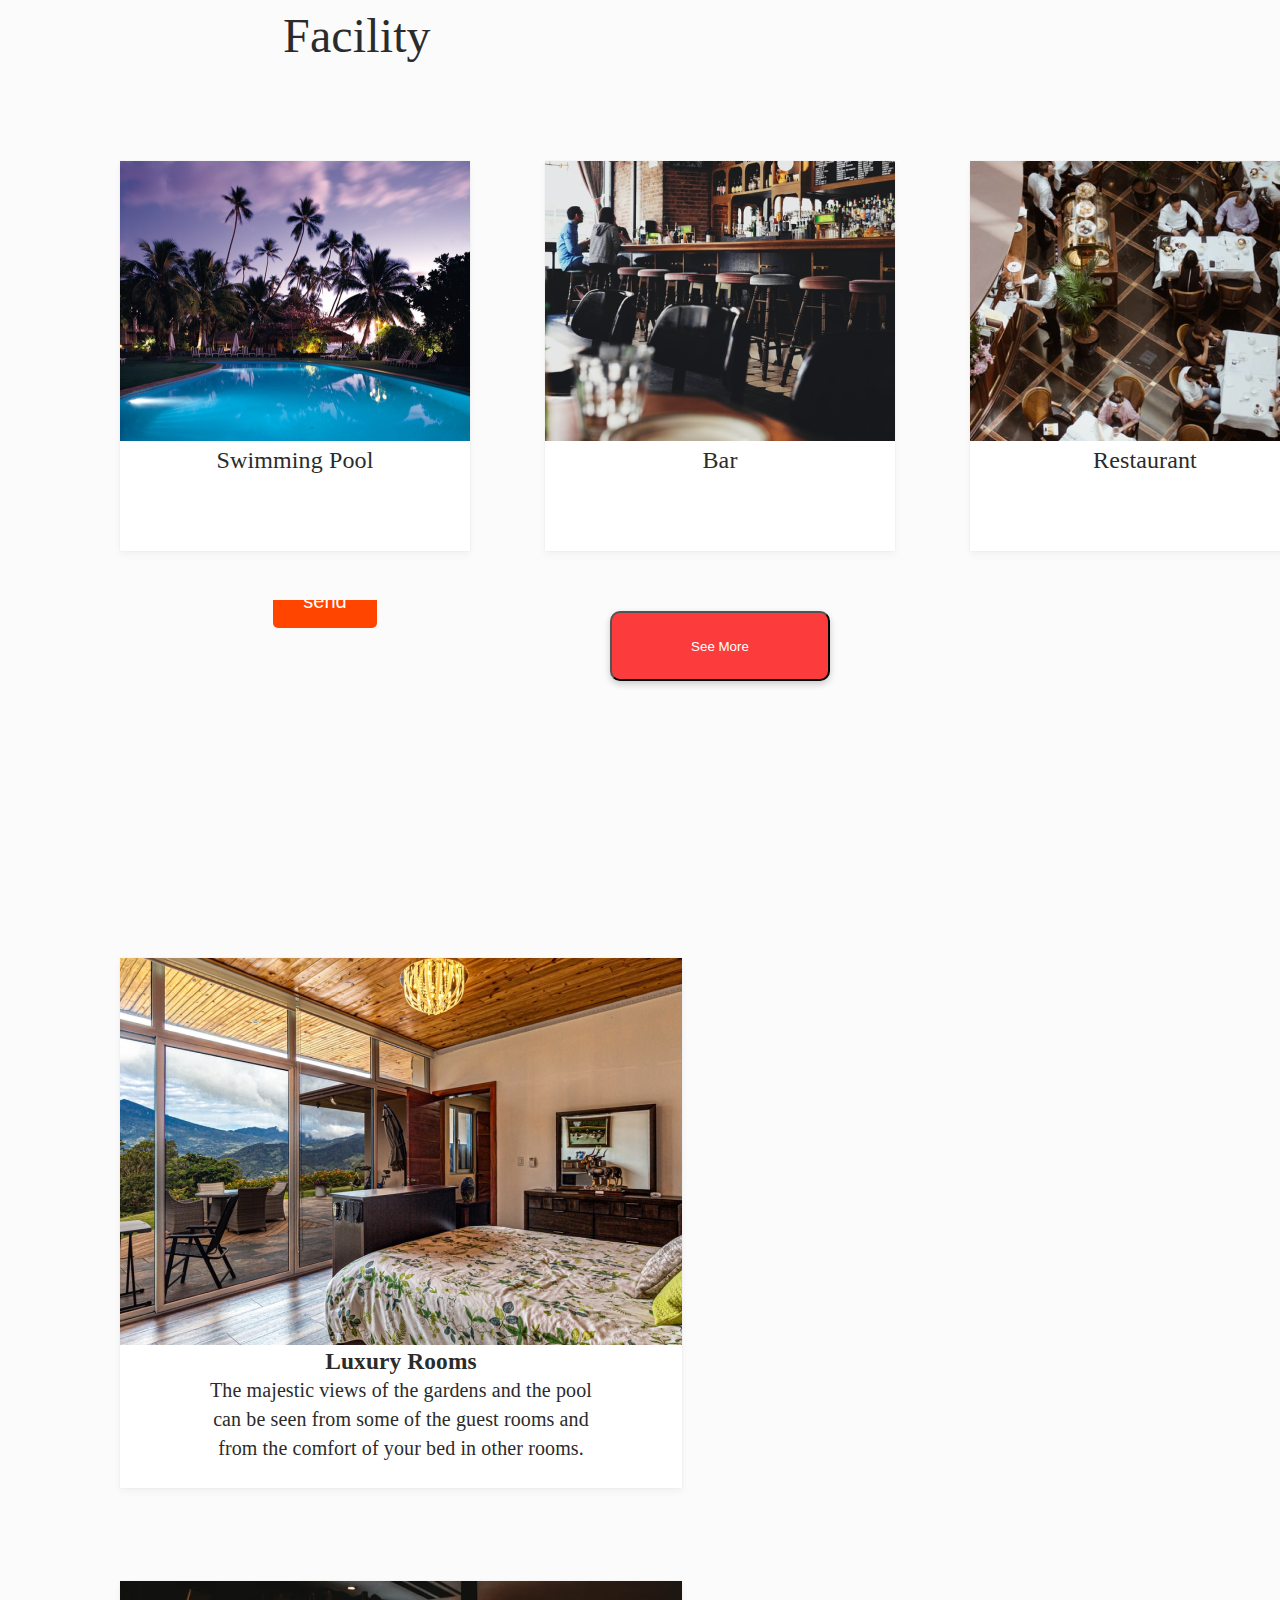
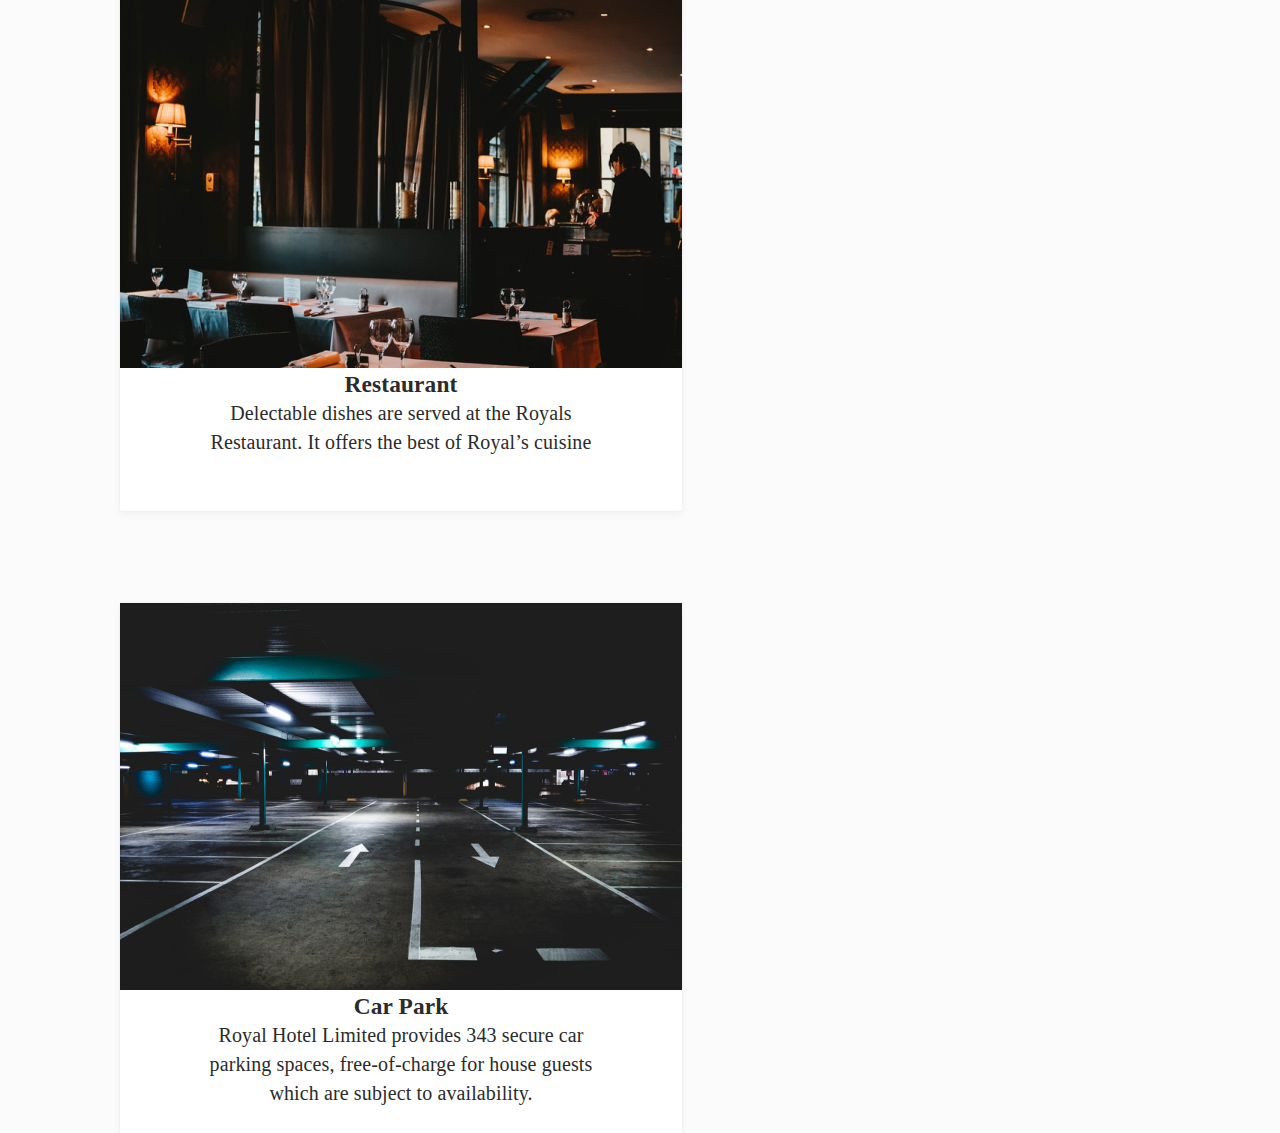
<file: index.html>
<!doctype html>
<html lang="en">

        <!-- Head Section -->
        <head>

            <!-- Web Title -->
            <title>
                RoyalHotel
            </title>


            <!-- Meta Tags -->
            <meta charset="utf-8">
            <meta name="viewport" content="width=device-width, initial-scale=1">


            <!-- CSS and Bootstrap Files -->
            <link rel="stylesheet" type="text/css" href="css/home.css">
            <link rel="stylesheet" type="text/css" href="css/facility.css">
            
            <!-- Bootstrap will be inserted by Debbie Pius     -->


        </head>
       
        <body class="background">
            

            <div class="facilityCard">
                <div class="head">
                   
                    <img id="head" src="images/facility/dining.png">
                    <div class="head-text">
                        <p class="facility">OUR FACILITIES</p>
                    </div>
                    
                </div>
                
    ​          
                <div class="card1">
                    <img id="card1" src="images/facility/room.png">
                    <div class="label">
                        <h3>Luxury Rooms</h3>
                        <p class="p1">The majestic views of the gardens and the pool<br> 
                            can be seen from some of the guest rooms and<br>
                        from the comfort of your bed in other rooms.</p>
                    </div>
                    
                </div>
    ​
                <div class="card2">
                    <img id="card2" src="images/facility/pool.png">
                    <div class="label">
                        <h3>Swimming Pool</h3>
                        <p class="p1">Have a drink at the bar separating the pools and<br>
                             enjoy 360-degree views of the surrounding.</p>
                    </div>
                    
                </div>
    ​
                <div class="card3">
                    <img id="card3"src="images/facility/dinner.png">
                    <div class="label">
                        <h3>Restaurant</h3>
                        <p class="p1">Delectable dishes are served at the Royals<br>
                             Restaurant. It offers the best of Royal’s cuisine</p>
                    </div>
                    
                </div>
               
               
                <div class="card4">
                    <img id="card4" src="images/facility/bar.png">
                    <div class="label">
                        <h3>Bar</h3>
                        <p class="p1"> Located next to the lobby, our Kuban Bar offers<br>
                             variety of Local and International Drinks as well<br>
                              as non-alcoholic beverages and tea & coffee. </p> 
                    </div>
                </div>
           
    ​
    ​
    ​
    ​
            <div class="card5">
                <img id="card5" src="images/facility/park.png">
                <div class="label">
                    <h3>Car Park</h3>
                    <p class="p1">Royal Hotel Limited provides 343 secure car<br>
                         parking spaces, free-of-charge for house guests<br>
                          which are subject to availability.</p> 
                </div>
            </div>
    ​
            <div class="card6">
                <img id="card6" src="images/facility/wifi.png">
                <div class="label">
                    <h3>Free WiFi</h3>
                    <p class="p1">Hitting speeds of 1GB per second, our free and<br>
                         unlimited Wi-Fi is powerful enough to download<br>
                          an entire movie in under a minute.</p> 
                </div>
            </div>
            

         </div>

    

             <div class="contacts">      
           <h1 class="contact__name">contact us</h1>
        <div class="contact">
            <form action="" class="contact__form">
                    <div class="form__group">
                        <input type="text" class="contact__input" id="name" placeholder="Your name" required>
                    </div>

                    <div class="form__group">
                        <input type="email" class="contact__input" id="email" placeholder="Email" required>
                    </div>

                    <div class="form__group">
                        <input type="text" class="contact__input" id="name" placeholder="subject" required>
                    </div>

                    <div class="form__group">
                        <textarea name="" class="contact__input" cols="30" rows="6" placeholder="message"></textarea>
                    </div>

                      <div class="form__button">
                        <button class="btn">send</button>
                    </div>



            </form>
            <div class="images">
                <img src="images/Rectangle 6 (1).png" alt="side images" class="img">
            </div>
        </div>
        </div>


  
            
        <div class="facilityCard">
        	<p class="facilityHead">Facility</p> 

        	<div class="facilitySubCardLeft">
        		<img src="images/Swimming_Pool.png">
        		<p class="facilitySubFoot">Swimming Pool</p>
        	</div>

        	<div class="facilitySubCardCenter">
        		<img src="images/Bar.png">
        		<p class="facilitySubFoot">Bar</p>
        	</div>

        	<div class="facilitySubCardRight">
        		<img src="images/Restaurant.png">
        		<p class="facilitySubFoot">Restaurant</p>
        	</div>
        	 <button class="facilityFoot">See More</button>
        </div>
                
        </body>
</html>
</file>
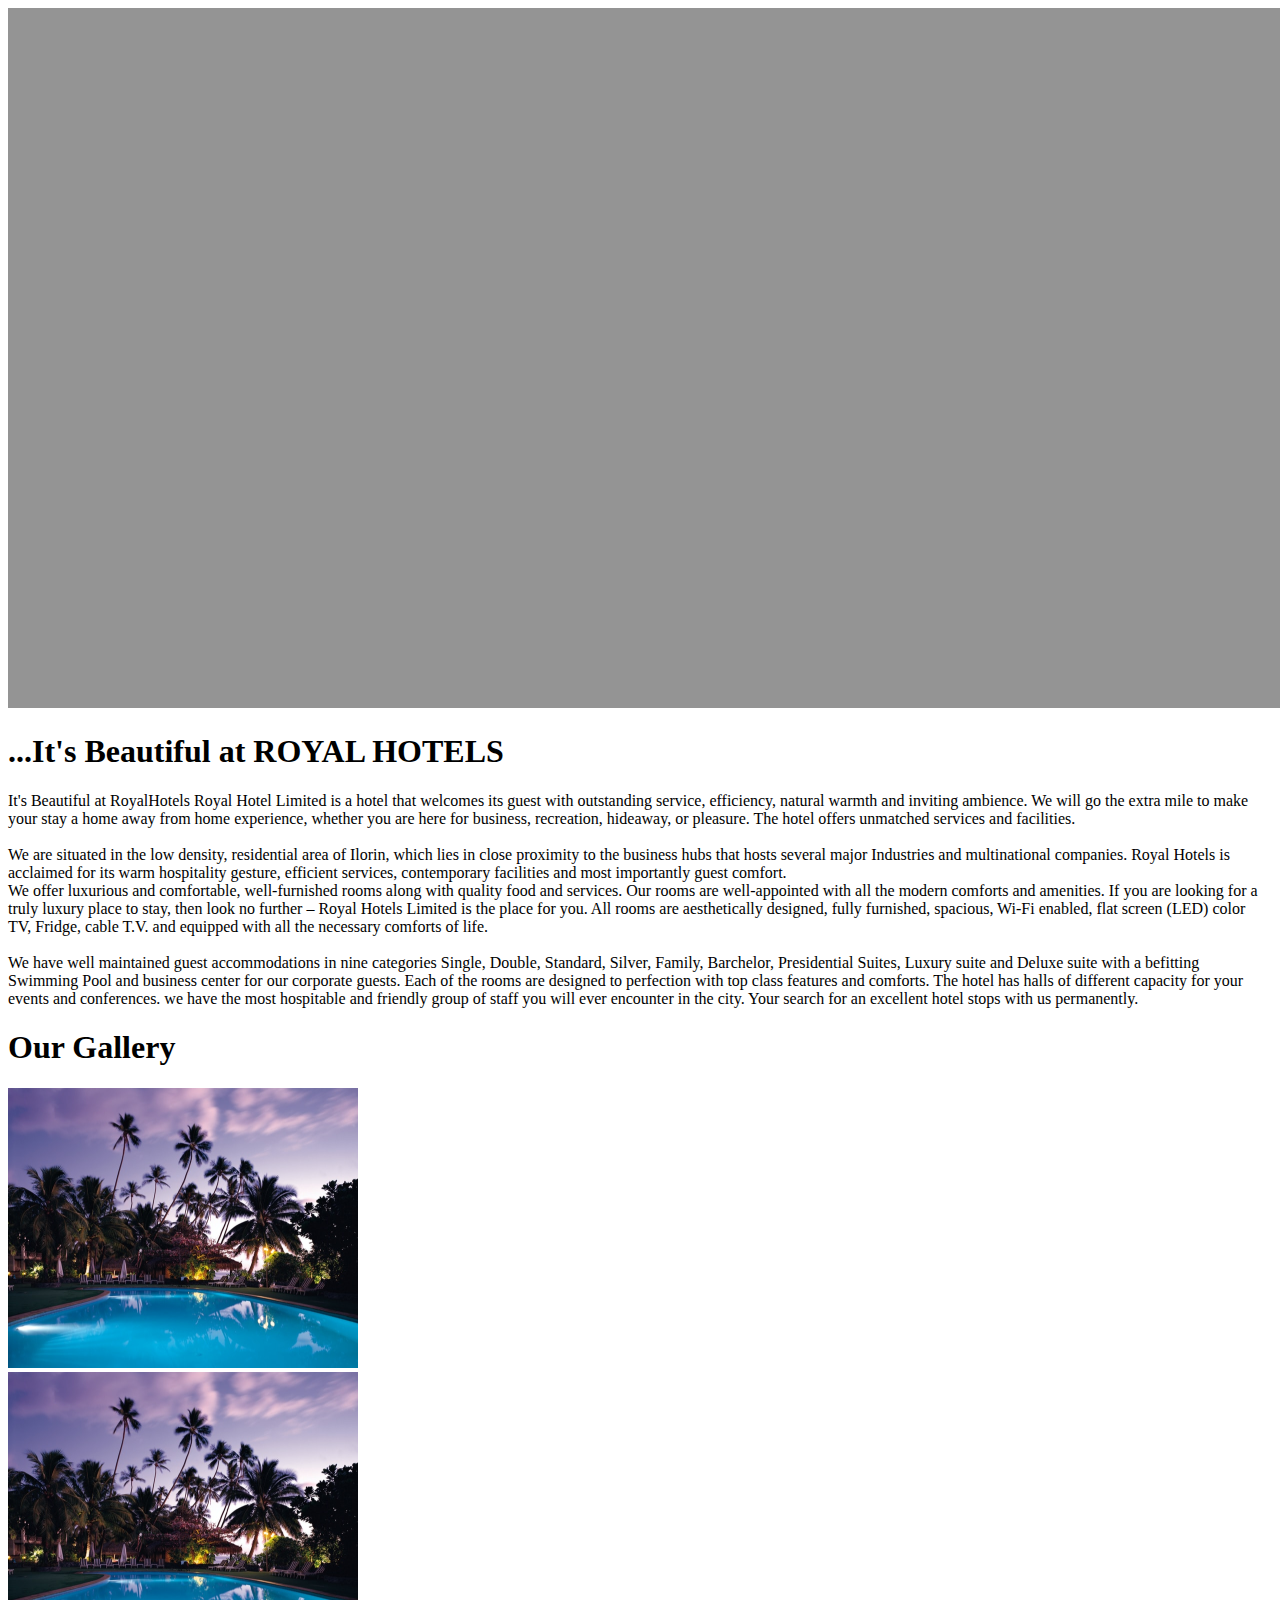
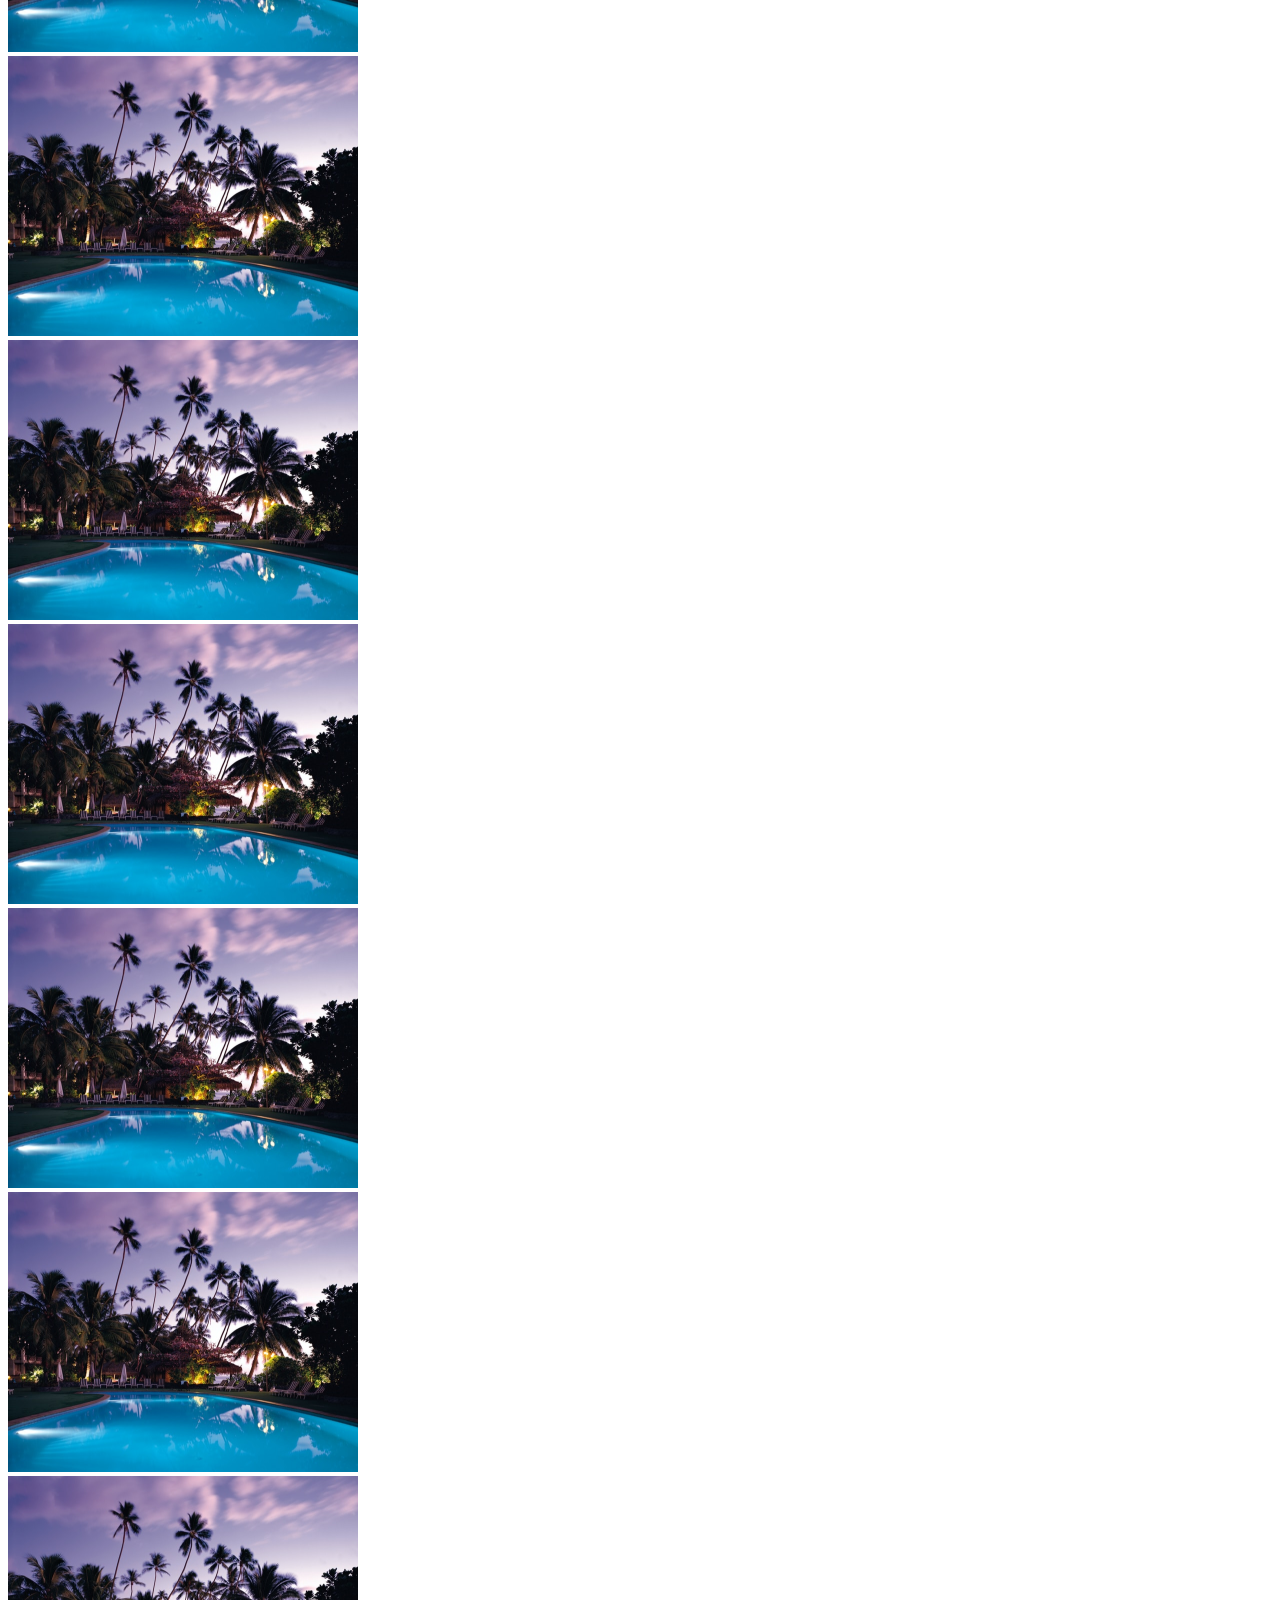
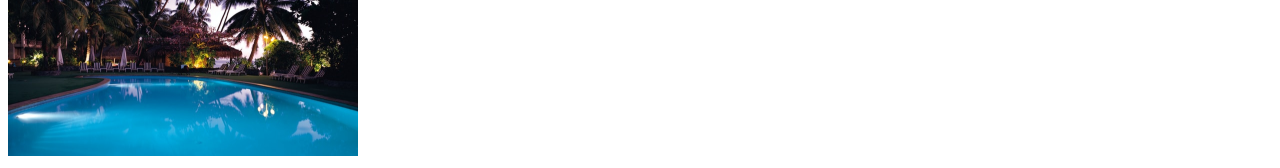
<file: About us.html>
<!DOCTYPE html>
<html>
<head>
	<title>About us</title>
</head>
<body>
	<div class="AboutUs-landing">
		<img src="images/Rectangle 5.png">

	</div>


	<div class="col-sm-12 noted">
		<h1 class="Royaltag">...It's Beautiful at ROYAL HOTELS</h1>

		<p class="longnote">It's Beautiful at RoyalHotels Royal Hotel Limited is a hotel that 
		welcomes its guest with outstanding service, efficiency, natural 
		warmth and inviting ambience. We will go the extra mile to make 
		your stay a home away from home experience, 
		whether you are here for business, recreation, hideaway, or pleasure. 
		The hotel offers unmatched services and facilities.
		<br> <br>

		We are situated in the low density, residential area of Ilorin, 
		which lies in close proximity to the business hubs that hosts 
		several major Industries and multinational companies. 
		Royal Hotels is acclaimed for its warm hospitality gesture, 
		efficient services, contemporary facilities and 
		most importantly guest comfort. 
		<br>
		We offer luxurious and comfortable, well-furnished rooms along with quality food and services. 
		Our rooms are well-appointed with all the modern comforts and amenities. 
		If you are looking for a truly luxury place to stay, then look no further – 
		Royal Hotels Limited is the place for you. 
		All rooms are aesthetically designed, fully furnished,
		spacious, Wi-Fi enabled, flat screen (LED) color TV,
		Fridge, cable T.V. and equipped with all the necessary comforts of life.
		<br><br>

		We have well maintained guest accommodations in nine categories Single, 
		Double, Standard, Silver, Family, Barchelor, Presidential Suites, 
		Luxury suite and Deluxe suite with a befitting Swimming Pool and 
		business center for our corporate guests. Each of the rooms are 
		designed to perfection with top class features and comforts. 
		The hotel has halls of different capacity for your events and conferences. 
		we have the most hospitable and friendly group of staff you will ever encounter in the city. 
		Your search for an excellent hotel stops with us permanently.
	</p>
	</div>


	<div class="section2">
		<h1>Our Gallery</h1>
		<div class="col-sm-3">
			<div class="grid-box"><img src="images/Rectangle 9 (3).png"></div>
			<div class="grid-box"><img src="images/Rectangle 9 (3).png"></div>
			<div class="grid-box"><img src="images/Rectangle 9 (3).png"></div>
			<div class="grid-box"><img src="images/Rectangle 9 (3).png"></div>
		</div>
		<div class="col-sm-3">
			<div class="grid-box"><img src="images/Rectangle 9 (3).png"></div>
			<div class="grid-box"><img src="images/Rectangle 9 (3).png"></div>
			<div class="grid-box"><img src="images/Rectangle 9 (3).png"></div>
			<div class="grid-box"><img src="images/Rectangle 9 (3).png"></div>
		</div>

	</div>
</body>
</html>
</file>
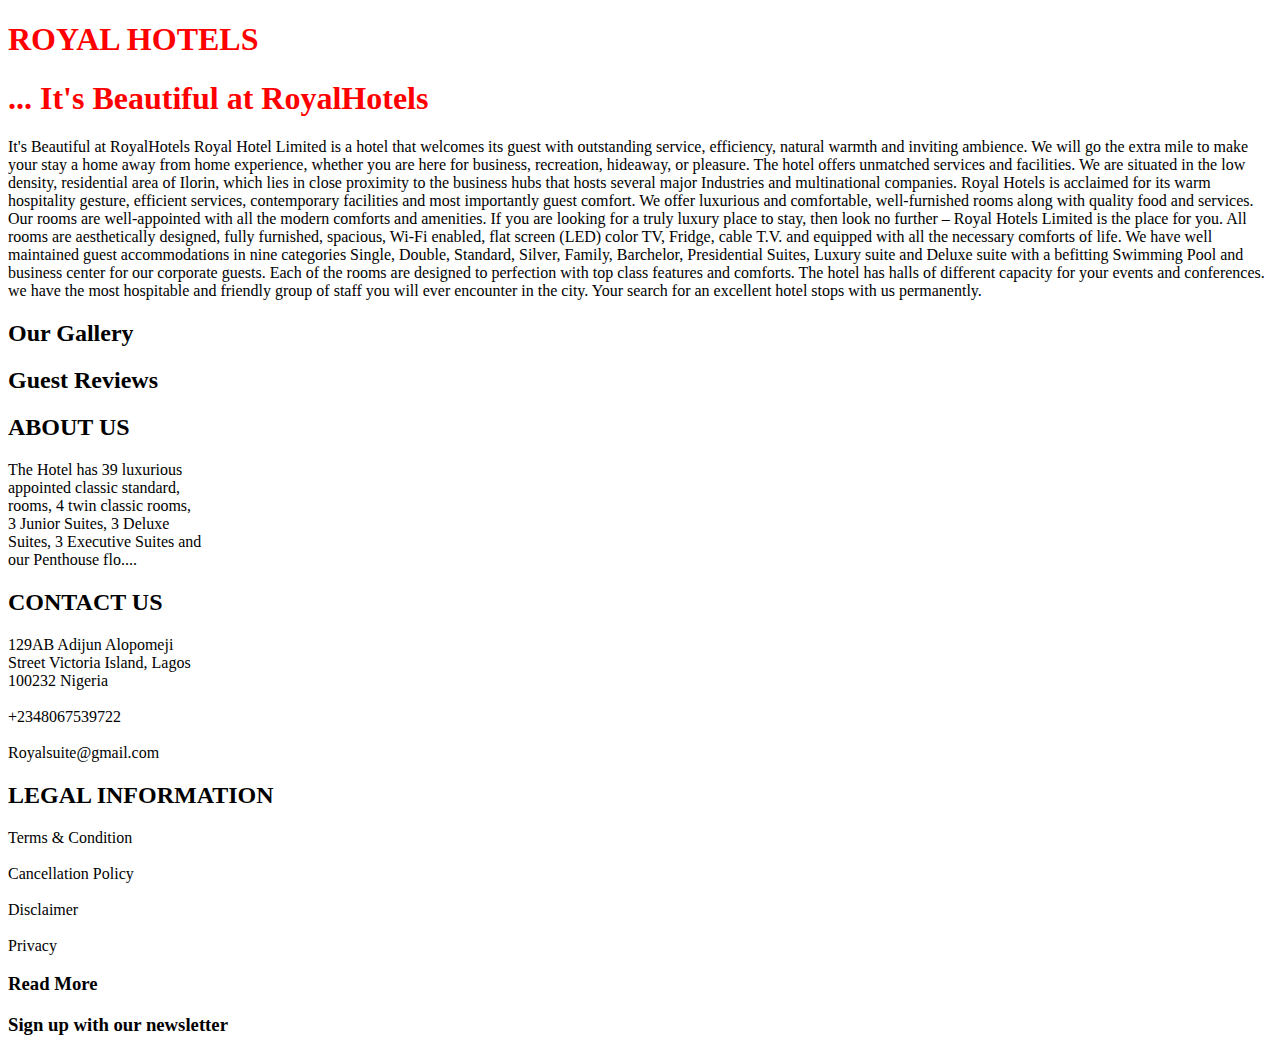
<file: Habout us.html>
<!DOCTYPE html>
<html>
<head>
	<title>About us</title>
	<style>
		h1{background-color: white;
			color:red;
			text-align: left;

		}
	</style>
</head>
<body>
	<h1>ROYAL HOTELS</h1>
	<h1>... It's Beautiful at RoyalHotels</h1>
	
	<P>It's Beautiful at RoyalHotels Royal Hotel Limited is a hotel that welcomes its guest with outstanding service, efficiency, natural warmth and inviting ambience. We will go the extra mile to make your stay a home away from home experience, whether you are here for business, recreation, hideaway, or pleasure. The hotel offers unmatched services and facilities. We are situated in the low density, residential area of Ilorin, which lies in close proximity to the business hubs that hosts several major Industries and multinational companies. Royal Hotels is acclaimed for its warm hospitality gesture, efficient services, contemporary facilities and most importantly guest comfort. We offer luxurious and comfortable, well-furnished rooms along with quality food and services. Our rooms are well-appointed with all the modern comforts and amenities. If you are looking for a truly luxury place to stay, then look no further – Royal Hotels Limited is the place for you. All rooms are aesthetically designed, fully furnished, spacious, Wi-Fi enabled, flat screen (LED) color TV, Fridge, cable T.V. and equipped with all the necessary comforts of life. We have well maintained guest accommodations in nine categories Single, Double, Standard, Silver, Family, Barchelor, Presidential Suites, Luxury suite and Deluxe suite with a befitting Swimming Pool and business center for our corporate guests. Each of the rooms are designed to perfection with top class features and comforts. The hotel has halls of different capacity for your events and conferences. we have the most hospitable and friendly group of staff you will ever encounter in the city. Your search for an excellent hotel stops with us permanently.</P>
	<b><h2>Our Gallery</h2></b>


	<b><h2>Guest Reviews</h2></b>

	<div>
		<b><h2>ABOUT US</b></h2>
	<p>The Hotel has 39 luxurious<br>
	appointed classic standard,<br> rooms, 4 twin classic rooms,<br>
	3 Junior Suites, 3 Deluxe <br>Suites, 3 Executive Suites and <br>
	our Penthouse flo....  </p>
<b><h2>CONTACT US</b></h2>
<p>129AB Adijun Alopomeji<br>Street Victoria Island, Lagos<br>100232 Nigeria<br><br>+2348067539722<br><br>Royalsuite@gmail.com</p>
<b><h2>LEGAL INFORMATION</b></h2>
<p>Terms & Condition<br><br>Cancellation Policy<br><br>Disclaimer<br><br>Privacy</p>
</div>
<div><B><h3>Read More</h3></B></div>
<B><p><h3>Sign up with our newsletter</h3></p></B>



</body>
</html>
</file>
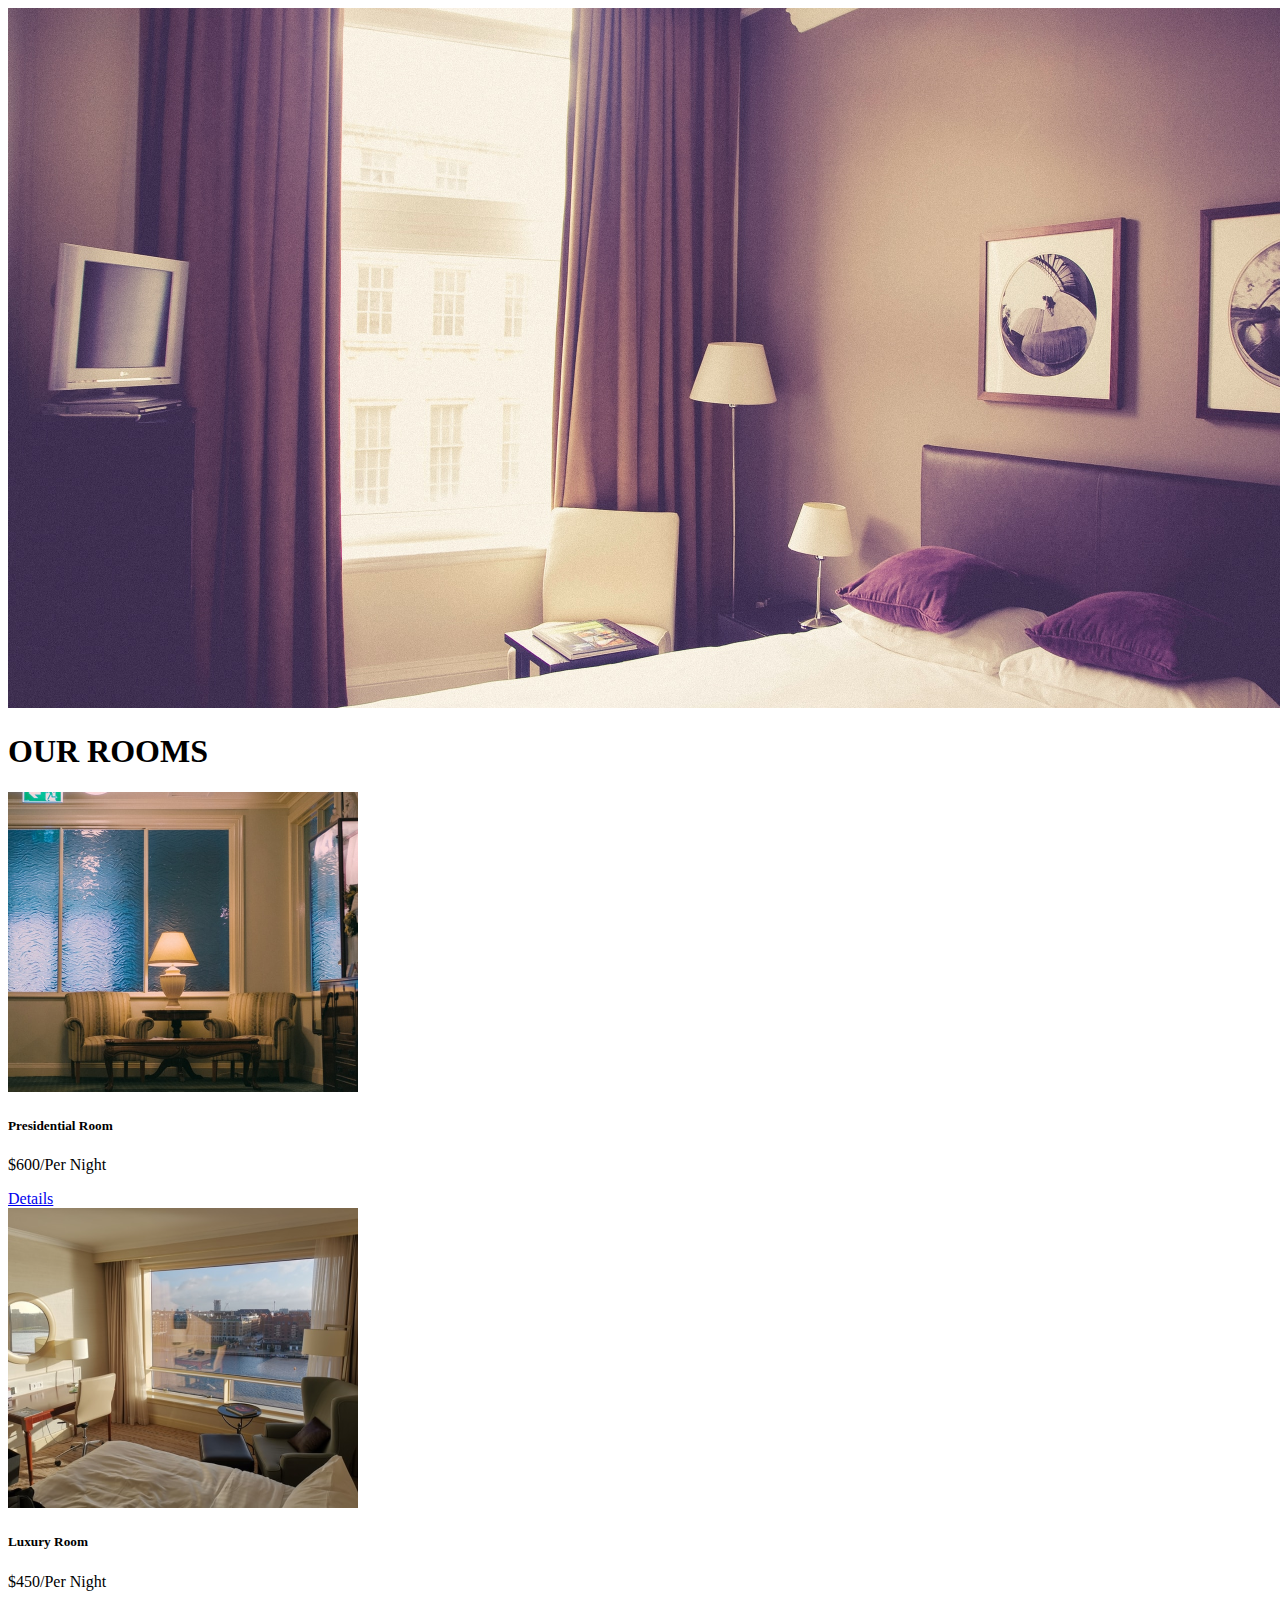
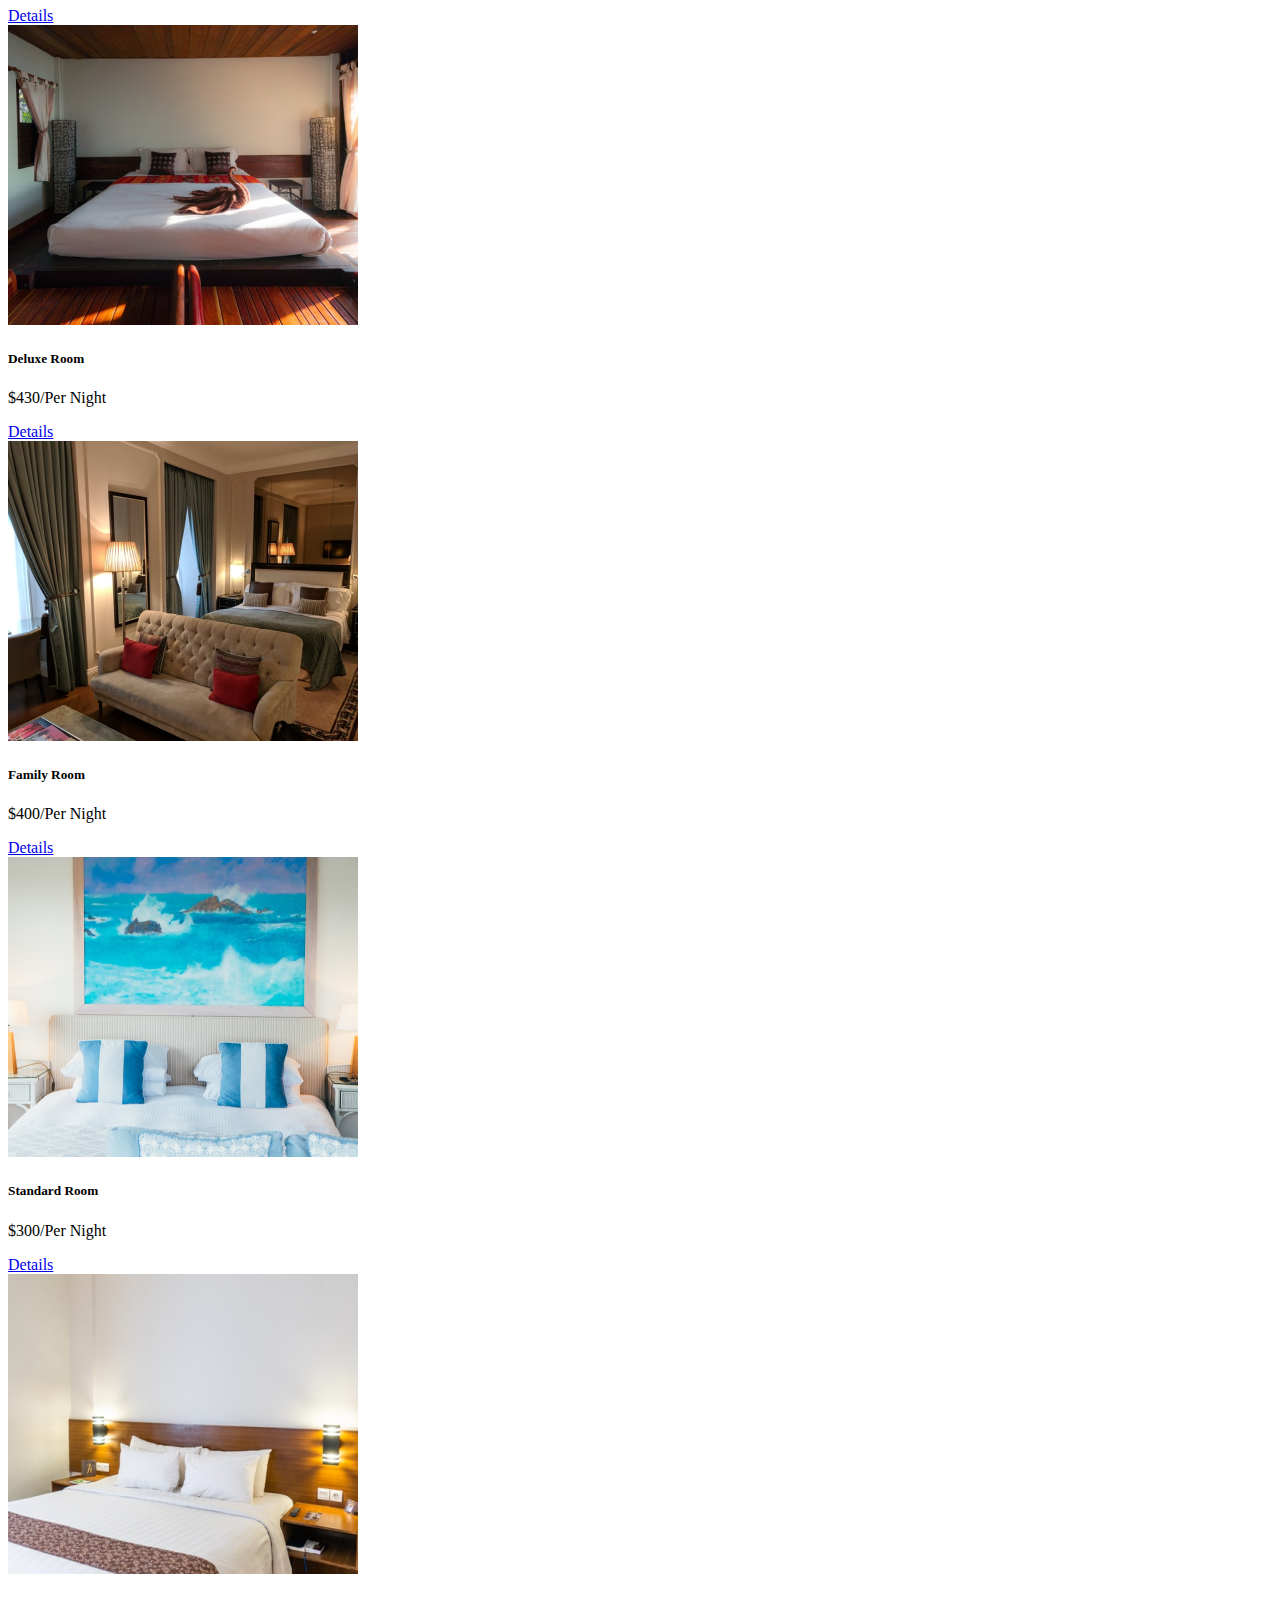
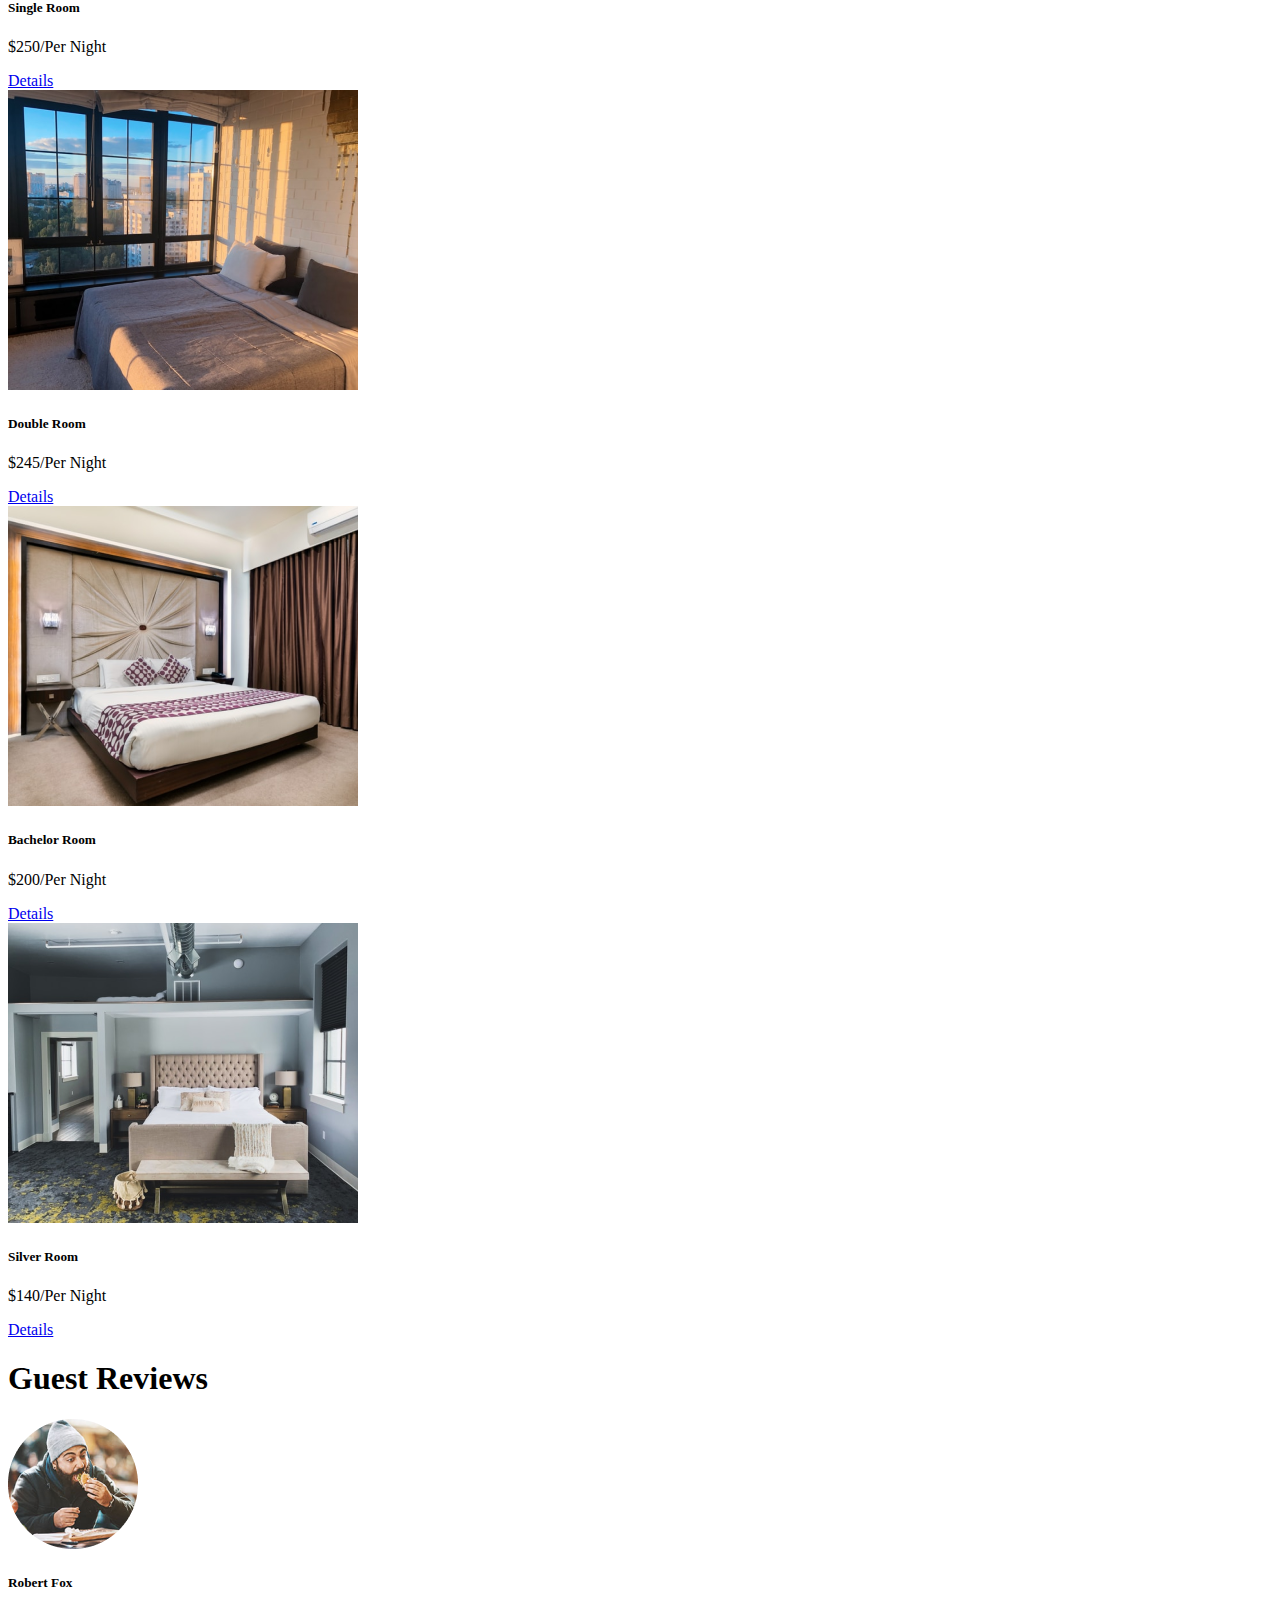
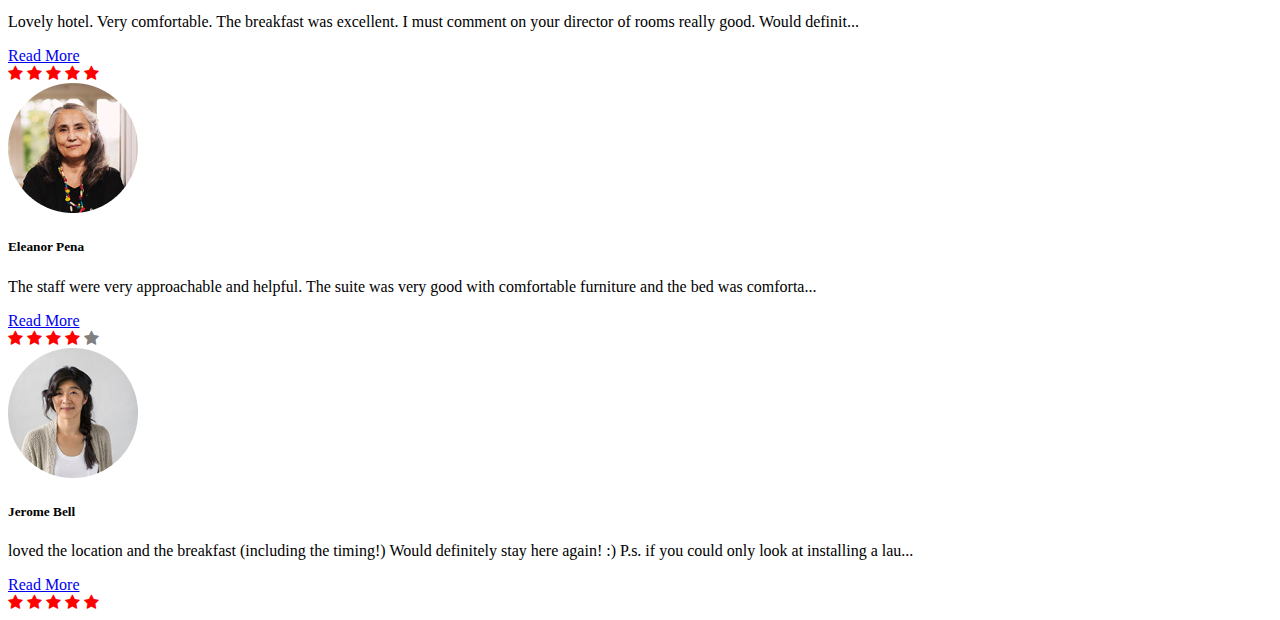
<file: marcellina_roompage.html>
<!DOCTYPE html>
<html lang="en">
<head>
    <meta charset="UTF-8">
    <meta name="viewport" content="width=device-width, initial-scale=1.0">

    <link rel="stylesheet" href="https://stackpath.bootstrapcdn.com/bootstrap/4.5.0/css/bootstrap.min.css" integrity="sha384-9aIt2nRpC12Uk9gS9baDl411NQApFmC26EwAOH8WgZl5MYYxFfc+NcPb1dKGj7Sk" crossorigin="anonymous">
   
        <!--fontawesome-->
		<link rel="stylesheet" href="https://stackpath.bootstrapcdn.com/font-awesome/4.7.0/css/font-awesome.min.css">
		<link href="https://fonts.googleapis.com/css2?family=Montserrat:wght@700;800&display=swap" rel="stylesheet">
            <style>
                .red {
                    color: red;
                }

                .gray {
                    color: gray;
                }
            </style>
    <title>Rooms</title>
</head>
<body>
    
    <div class="card bg-dark text-white">
        <img src="./images/our roomd.png" class="card-img" alt="banner image">
        <div class="card-img-overlay d-flex">
          <h1 class="card-title align-self-center mx-auto font-weight-bold">OUR ROOMS</h1>
         
        </div>
    </div>
    
        
    <div class="container mt-5">


        <div class="card-deck  mt-5">
            <div class="card">
              <img src="./images/presidential room.png" class="card-img-top" alt="Presidential Room">
              <div class="card-body text-center">
                <h5 class="card-title">Presidential Room</h5>
                <p class="card-text">$600/Per Night</p>
                <a href="#" class="text-danger" >Details</a>
              </div>
            </div>
            <div class="card">
              <img src="./images/luxury room.png" class="card-img-top" alt="Luxury Room">
              <div class="card-body text-center">
                <h5 class="card-title">Luxury Room</h5>
                <p class="card-text">$450/Per Night</p>
                <a href="#"class="text-danger" >Details</a>
              </div>
            </div>
            <div class="card">
              <img src="./images/deluxe room.png" class="card-img-top" alt="Deluxe Room">
              <div class="card-body text-center">
                <h5 class="card-title">Deluxe Room</h5>
                <p class="card-text">$430/Per Night</p>
                <a href="#"class="text-danger" >Details</a>
              </div>
            </div>
          </div>

          <div class="card-deck mt-5">
            <div class="card">
              <img src="./images/family room.png" class="card-img-top" alt="Family Room" >
              <div class="card-body text-center">
                <h5 class="card-title">Family Room</h5>
                <p class="card-text">$400/Per Night</p>
                <a href="#"class="text-danger" >Details</a>
              </div>
            </div>
            <div class="card">
              <img src="./images/standard room.png" class="card-img-top" alt="Standard Room">
              <div class="card-body text-center">
                <h5 class="card-title">Standard Room</h5>
                <p class="card-text">$300/Per Night</p>
                <a href="#"class="text-danger" >Details</a>
              </div>
            </div>
            <div class="card">
              <img src="./images/single room.png" class="card-img-top" alt="Single Room">
              <div class="card-body text-center">
                <h5 class="card-title">Single Room</h5>
                <p class="card-text">$250/Per Night</p>
                <a href="#"class="text-danger" >Details</a>
              </div>
            </div>
          </div>

          <div class="card-deck mt-5">
            <div class="card">
              <img src="./images/double room.png" class="card-img-top" alt="Double Room">
              <div class="card-body text text-center">
                <h5 class="card-title">Double Room</h5>
                <p class="card-text">$245/Per Night</p>
                <a href="#"class="text-danger" >Details</a>
              </div>
            </div>
            <div class="card">
              <img src="./images/bachelor room.png" class="card-img-top" alt="Bachelor Room">
              <div class="card-body text-center">
                <h5 class="card-title ">Bachelor Room</h5>
                <p class="card-text">$200/Per Night</p>
                <a href="#"class="text-danger" >Details</a>
              </div>
            </div>
            <div class="card">
              <img src="./images/silver room.png" class="card-img-top" alt="Silver Room">
              <div class="card-body text-center">
                <h5 class="card-title">Silver Room</h5>
                <p class="card-text">$140/Per Night</p>
                <a href="#"class="text-danger" >Details</a>
              </div>
            </div>
          </div>

            <div class="mt-5 mb-5 text-center">
                <h1>Guest Reviews</h1>
            </div>

            <div class="card-deck" >
                <div class="card">
                  <img src="./images/guest review 1.png" class="card-img-top w-50  pt-5 m-auto" alt="...">
                  <div class="card-body text-center">
                    <h5 class="card-title">Robert Fox</h5>
                    <p class="card-text">Lovely hotel. Very comfortable.  The breakfast was excellent. I must comment on your director of rooms really good. Would definit... </p>
                    <a href="#" class="text-danger" >Read More </a>
                    <div class="red">
                        <span class="fa fa-star checked"></span>
                        <span class="fa fa-star checked"></span>
                        <span class="fa fa-star checked"></span>
                        <span class="fa fa-star"></span>
                        <span class="fa fa-star"></span>
                      </div>
            

                  </div>
                 
                </div>
                <div class="card">
                  <img src="./images/guest review 2.png" class="card-img-top w-50 pt-5 m-auto" alt="...">
                  <div class="card-body text-center">
                    <h5 class="card-title">Eleanor Pena</h5>
                    <p class="card-text">The staff were very approachable and helpful. The suite was very good with comfortable furniture and the bed was comforta...
        
                    </p>
                    <a href="#" class="text-danger" >Read More</a>
                    <div class="red">
                        <span class="fa fa-star checked"></span>
                        <span class="fa fa-star checked"></span>
                        <span class="fa fa-star checked"></span>
                        <span class="fa fa-star"></span>
                        <span class="fa fa-star gray"></span>
            
                      </div>

                  </div>
                  
                </div>
                <div class="card">
                  <img src="./images/guest review 3.png" class="card-img-top w-50 pt-5 m-auto" alt="...">
                  <div class="card-body text-center">
                    <h5 class="card-title ">Jerome Bell</h5>
                    <p class="card-text ">loved the location and the breakfast (including the timing!) Would definitely stay here again! :) P.s. if you could only look at installing a lau...</p>
                    <a href="#" class="text-danger" >Read More </a>
                    <div class="red">
                        <span class="fa fa-star "></span>
                        <span class="fa fa-star"></span>
                        <span class="fa fa-star "></span>
                        <span class="fa fa-star"></span>
                    <span class="fa fa-star " ></span>
            
                                
                      </div>

                    </div>
                  
                </div>
              </div>
    </div>

   
</body>
</html>
</file>
<file: css/home.css>
*{
    margin: 0px;
    padding: 0px;
    box-sizing: border-box;
}

html{
    font-size: 62.5%;
}
nav{
    text-transform: uppercase;
    height: 80px;
}
nav a{
    color:black;
    font-size: 20px;
}

.landing {
    background-image: url('../images/Rectangle\ 9\ \(3\).png');
    width: 100%;

}

.home-inner{
    background: url('../images/Rectangle\ 9\ \(3\).png') center center/cover ;
    max-height: 100vh;
}

.contact__name{
    text-transform: uppercase;
    text-align: center;
    font-size: 3rem;
    font-weight: 300;
    font-family: 'Segoe UI', Tahoma, Geneva, Verdana, sans-serif;
}
.contact{
    display: grid;
    grid-template-columns:repeat(auto-fit, [formstart] minmax(25rem,1fr) [formend]);
    grid-gap: 2rem;
    margin: 2rem;
}
.contact{
    grid-column:formstart 1/formend 1 ;
}
.contact__form{
    display: grid;
}
.form__group{
    margin-bottom: 2rem;
    padding: 2rem;
}
.form__button{
    align-self: center;
    justify-self: center;
}
.contact__input{
    font-size: 1.5rem;
    font-family: inherit;
    color: inherit;
    padding: 1.5rem 2rem;
    border-radius: 2px;
    background-color:#fff;
    border: none;
    width: 90%;
    display: block;
    border: 1px solid orangered;
}
.images{
    grid-column: formstart 2/ formend 2;
    width: 90%;
    margin-top: 2rem;
}
.img{
    width: 100%;
}

.btn{
    border: none;
    border-radius: 5px;
    padding: 2px;
    font-size: 2rem;
    padding: 1.5rem 3rem;
    color: #fff;
    background-color: orangered;
}

.facilityCard {
    position: absolute;
    width: 100%;
    height: 600px;
    left: 0px;
    top: 0px;

    background: #FBFBFB;
}
.facilityHead, .facilitySubFoot {
    font-family: Helvetica Now Text ;
    font-style: normal;
    text-align: center;
    font-weight: normal;
    /* identical to box height */
    letter-spacing: 0.119952px;

    /* bLACK 2B2B2B */
    color: #2B2B2B;
}

.facilitySubFoot {
    font-size: 24px;
    line-height: 35px;
}

.facilityHead {
    font-size: 48px;
    line-height: 71px;
}

.facilitySubCardLeft {
    position: absolute;
    width: 350px;
    height: 390px;
    left: 120px;
    top: 161px;

    background: #FFFFFF;
    box-shadow: 0px 0px 1px rgba(0, 0, 0, 0.04), 0px 0px 2px rgba(0, 0, 0, 0.06), 0px 4px 8px rgba(0, 0, 0, 0.04);
}

.facilitySubCardCenter {
    position: absolute;
    width: 350px;
    height: 390px;
    left: 545px;
    top: 161px;

    background: #FFFFFF;
    box-shadow: 0px 0px 1px rgba(0, 0, 0, 0.04), 0px 0px 2px rgba(0, 0, 0, 0.06), 0px 4px 8px rgba(0, 0, 0, 0.04);
}

.facilitySubCardRight {
    position: absolute;
    width: 350px;
    height: 390px;
    left: 970px;
    top: 161px;

    background: #FFFFFF;
    box-shadow: 0px 0px 1px rgba(0, 0, 0, 0.04), 0px 0px 2px rgba(0, 0, 0, 0.06), 0px 4px 8px rgba(0, 0, 0, 0.04);
}

.facilityFoot {
    position: absolute;
    width: 220px;
    height: 70px;
    left: 610px;
    top: 611px;
    /* Primary color */
    background: #FC3C3C;
    box-shadow: 0px 3px 7px rgba(0, 0, 0, 0.2);
    border-radius: 10px;
    color: white;
}


/* About us Section */
.AboutUs-landing{
    width: 100%;
    z-index: -1;
    display: grid;
    background-image: url('../images/Rectangle\ 5.png');

}
.noted{
    margin: 30px;
}
.Royaltag{
    display: grid;
    padding-left: 50px;
    justify-content: left;
    align-content: center;
    color: #FC3C3C;
}
.longnote{
    display: grid;
    padding-left: 50px;
    justify-content: left;
    align-content: center;
    
}
.section2{
   display: grid;
   grid-template-columns: repeat(auto-fill);
   justify-content: center;
   text-align: center;
   margin-top: 20px;

}
.grid-box{
    display: inline-block;

}
</file>
<file: css/facility.css>
.head { grid-area: head;}
.card1 { grid-area: card1;}
.card2 { grid-area: card2;}
.card3 { grid-area: card3;}
.card4 { grid-area: card4;}
.card5 { grid-area: card5;}
.card6 { grid-area: card6;}

body {
    background: #fbfbfb;
}

.facilityCard {
    display: grid;
    grid-template-areas: 
        'head head'
        'card1 card2'
        'card3 card4'
        'card5 card6';
    
}

.label {
    font-family: Helvetica Now Text ;
    font-style: normal;
    font-weight: 300;
    font-size: 20px;
    line-height: 29px;
    text-align: center;
    letter-spacing: 0.119952px;
    color: #2B2B2B;
}

#head {
    /* background-image: url('/RoyalHotels-SubTeamFlash/images/facility/dining.png'); */
    position: relative;
    width: 1440px;
    height: 400px;
    left: 0px;
    top: 0px;
    opacity: 0.6;
}
.head {
    background: black;
    /* overflow: hidden; */
    height: 400px;
}
.facility {
    text-align: center;
    position: absolute;
    text-align: center;
    font-size: 50px;
    top: 30%;
    left: 40%;
    color: white;
}

.card1 {
    position: absolute;
    background: white;
    width: 562px;
    height: 530px;
    left: 120px;
    top: 516px;
    box-shadow: 0px 0px 1px rgba(0, 0, 0, 0.04),
                0px 0px 2px rgba(0, 0, 0, 0.06),
                0px 4px 8px rgba(0, 0, 0, 0.04);

}

.card2 {
    position: absolute;
    background: white;
    width: 562px;
    height: 530px;
    left: 758px;
    top: 516px;
    box-shadow: 0px 0px 1px rgba(0, 0, 0, 0.04),
                0px 0px 2px rgba(0, 0, 0, 0.06),
                0px 4px 8px rgba(0, 0, 0, 0.04);
}

.card3 {
    position: absolute;
    background: white;
    width: 562px;
    height: 530px;
    left: 120px;
    top: 1086px;
    box-shadow: 0px 0px 1px rgba(0, 0, 0, 0.04),
                0px 0px 2px rgba(0, 0, 0, 0.06),
                0px 4px 8px rgba(0, 0, 0, 0.04);
}

.card4 {
    position: absolute;
    background: white;
    width: 562px;
    height: 530px;
    left: 758px;
    top: 1086px;
    box-shadow: 0px 0px 1px rgba(0, 0, 0, 0.04),
                0px 0px 2px rgba(0, 0, 0, 0.06),
                0px 4px 8px rgba(0, 0, 0, 0.04);
}

.card5 {
    position: absolute;
    background: white;
    width: 562px;
    height: 530px;
    left: 120px;
    top: 1656px;
    box-shadow: 0px 0px 1px rgba(0, 0, 0, 0.04),
                0px 0px 2px rgba(0, 0, 0, 0.06),
                0px 4px 8px rgba(0, 0, 0, 0.04);
}

.card6 {
    position: absolute;
    background: white;
    width: 562px;
    height: 530px;
    left: 758px;
    top: 1656px;
    box-shadow: 0px 0px 1px rgba(0, 0, 0, 0.04),
                0px 0px 2px rgba(0, 0, 0, 0.06),
                0px 4px 8px rgba(0, 0, 0, 0.04);
}


@media only screen and (max-width: 375px){
    #head {
        position: relative;
        width: 375px;
        height: 200px;
        left: 0px;
        top: 0px;
        opacity: 0.6;
    }

    .facility {
        text-align: center;
        position: absolute;
        text-align: center;
        font-size: 20px;
        top: 15%;
        left: 30%;
        color: white;
    }

    .head {
        background: black;
        /* overflow: hidden; */
        height: 200px;
    }

    .label {
        font-family: Helvetica Now Text ;
        font-style: normal;
        font-weight: 300;
        font-size: 10px;
        line-height: 19px;
        text-align: center;
        letter-spacing: 0.119952px;
        color: #2B2B2B;
    }

    .card1 {
        position: absolute;
        background: white;
        width: 262px;
        height: 130px;
        left: 55px;
        top: 236px;
        box-shadow: 0px 0px 1px rgba(0, 0, 0, 0.04),
                    0px 0px 2px rgba(0, 0, 0, 0.06),
                    0px 4px 8px rgba(0, 0, 0, 0.04);
    }
    #card1 {
        width: 260px;
        height: 130px;
    }

    .card2 {
        position: absolute;
        background: white;
        width: 262px;
        height: 130px;
        left: 55px;
        top: 456px;
        box-shadow: 0px 0px 1px rgba(0, 0, 0, 0.04),
                    0px 0px 2px rgba(0, 0, 0, 0.06),
                    0px 4px 8px rgba(0, 0, 0, 0.04);
    }
    #card2 {
        width: 260px;
        height: 130px;
    }

    .card3 {
        position: absolute;
        background: white;
        width: 262px;
        height: 130px;
        left: 55px;
        top: 656px;
        box-shadow: 0px 0px 1px rgba(0, 0, 0, 0.04),
                    0px 0px 2px rgba(0, 0, 0, 0.06),
                    0px 4px 8px rgba(0, 0, 0, 0.04);
    }
    #card3 {
        width: 260px;
        height: 130px;
    }

    .card4 {
        position: absolute;
        background: white;
        width: 262px;
        height: 130px;
        left: 55px;
        top: 856px;
        box-shadow: 0px 0px 1px rgba(0, 0, 0, 0.04),
                    0px 0px 2px rgba(0, 0, 0, 0.06),
                    0px 4px 8px rgba(0, 0, 0, 0.04);
    }
    #card4 {
        width: 260px;
        height: 130px;
    }

    .card5 {
        position: absolute;
        background: white;
        width: 262px;
        height: 130px;
        left: 55px;
        top: 1106px;
        box-shadow: 0px 0px 1px rgba(0, 0, 0, 0.04),
                    0px 0px 2px rgba(0, 0, 0, 0.06),
                    0px 4px 8px rgba(0, 0, 0, 0.04);
    }
    #card5 {
        width: 260px;
        height: 130px;
    }

    .card6 {
        position: absolute;
        background: white;
        width: 262px;
        height: 130px;
        left: 55px;
        top: 1356px;
        box-shadow: 0px 0px 1px rgba(0, 0, 0, 0.04),
                    0px 0px 2px rgba(0, 0, 0, 0.06),
                    0px 4px 8px rgba(0, 0, 0, 0.04);
    }
    #card6 {
        width: 260px;
        height: 130px;
    }
}
</file>
